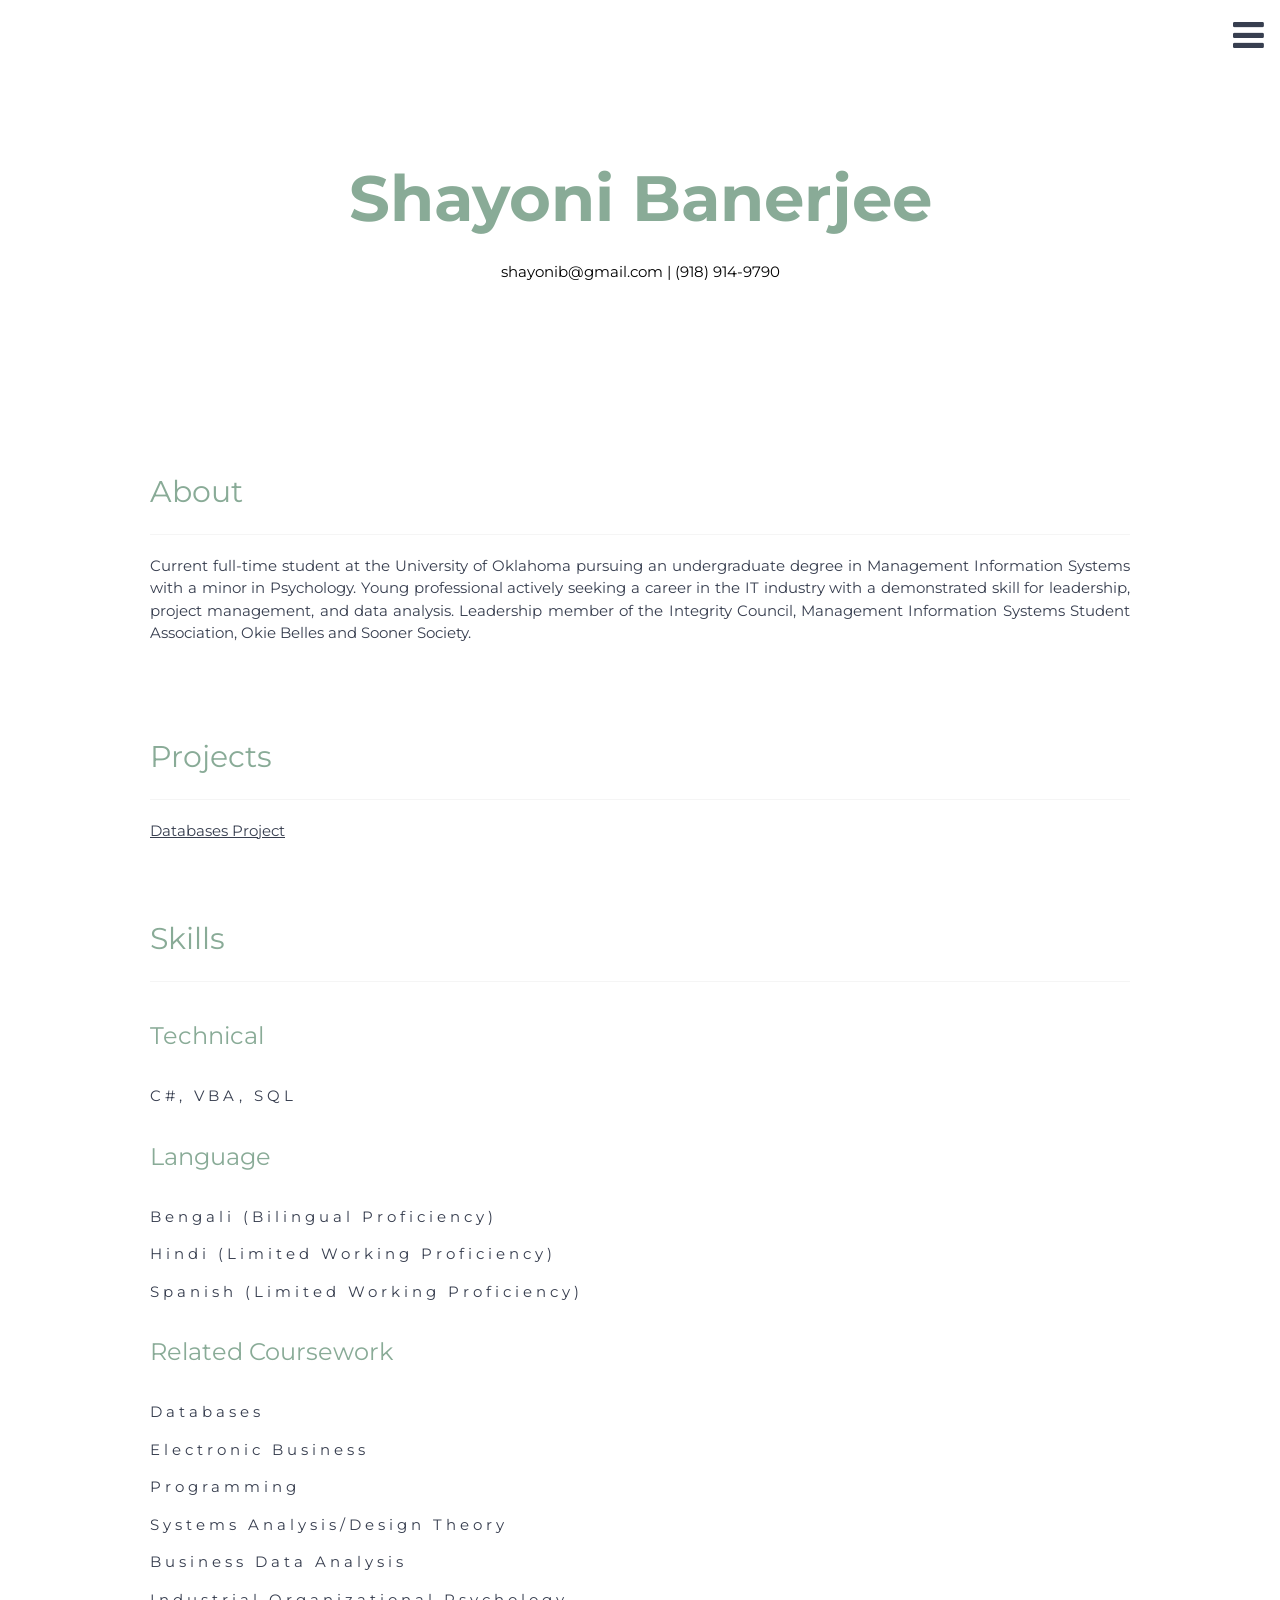
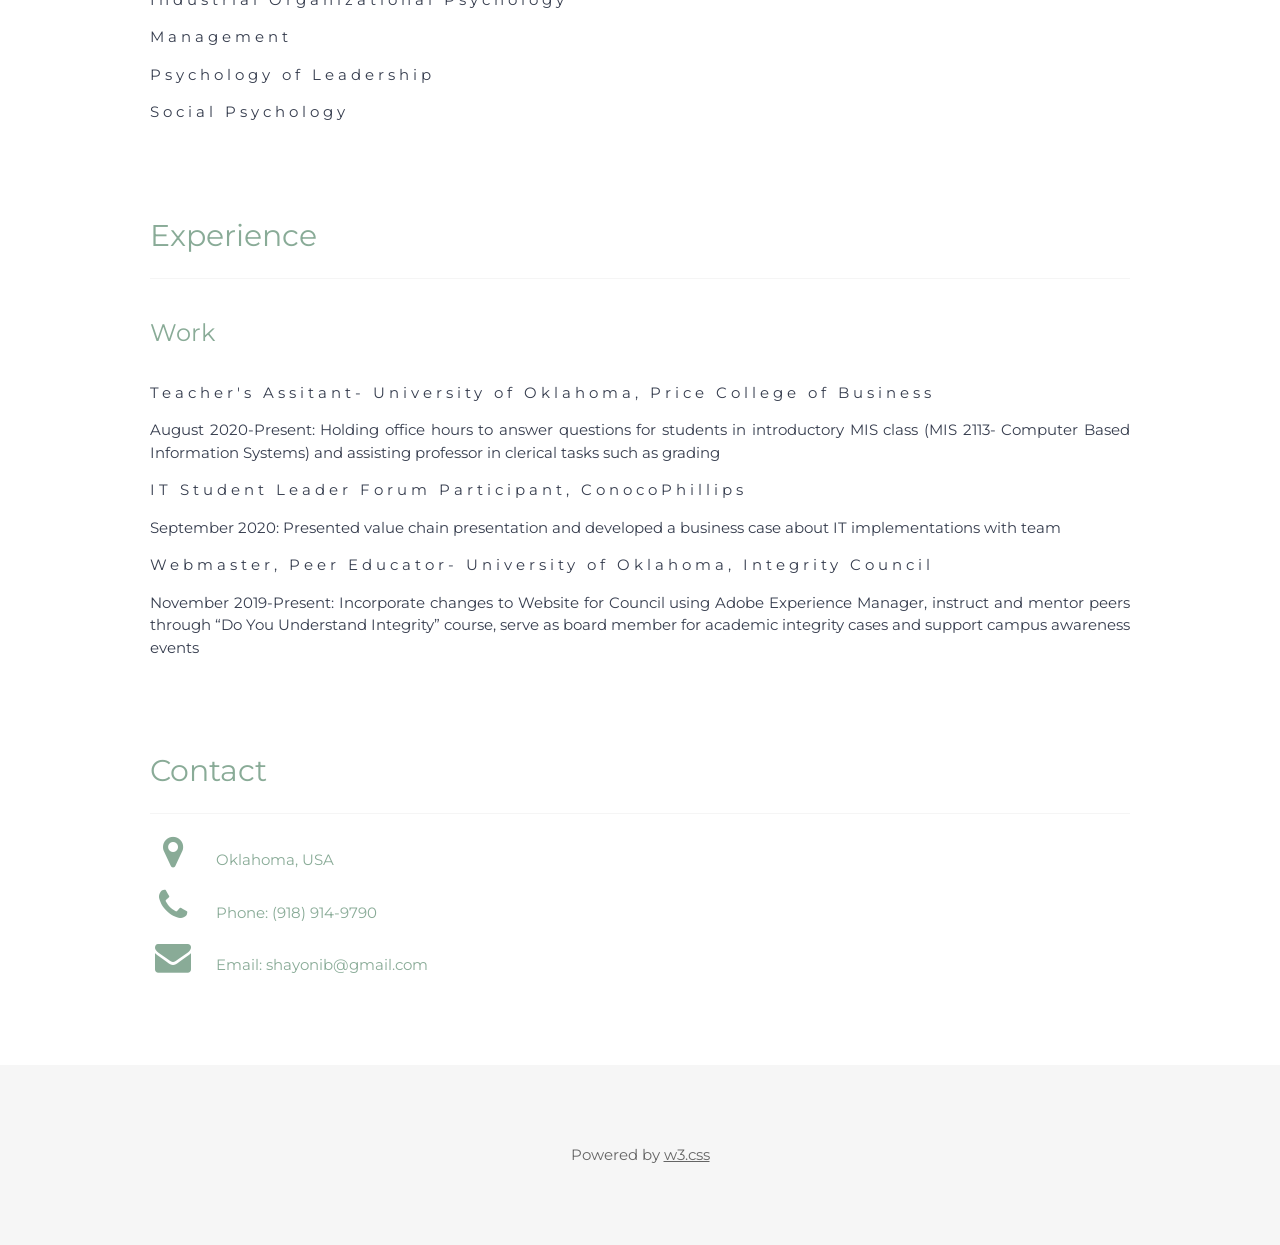
<file: index.html>
﻿<!DOCTYPE html>
<html>
<title>Shayoni Banerjee</title>
<meta charset="UTF-8">
<meta name="viewport" content="width=device-width, initial-scale=1">
<link rel="stylesheet" href="StyleSheetSite.css">
<link rel="stylesheet" href="https://fonts.googleapis.com/css?family=Montserrat">
<link rel="stylesheet" href="https://cdnjs.cloudflare.com/ajax/libs/font-awesome/4.7.0/css/font-awesome.min.css">
<style>
    body, h1, h2, h3, h4, h5, h6 {
        font-family: "Montserrat", sans-serif
    }

    .w3-row-padding img {
        margin-bottom: 12px
    }
</style>
<body>



    <!-- Hidden Sidebar (reveals when clicked on menu icon)-->
    <nav class="w3-sidebar w3-black w3-animate-right w3-xxlarge" style="display:none;padding-top:150px;right:0;z-index:2" id="mySidebar">
        <a href="javascript:void(0)" onclick="closeNav()" class="w3-button w3-black w3-xxxlarge w3-display-topright" style="padding:0 12px;">
            <i class="fa fa-remove"></i>
        </a>
        <div class="w3-bar-block w3-center">
            <a href="#" class="w3-bar-item w3-button w3-text-grey w3-hover-black" onclick="closeNav()">Home</a>
            <a href="#about" class="w3-bar-item w3-button w3-text-grey w3-hover-black" onclick="closeNav()">About</a>
            <a href="#projects" class="w3-bar-item w3-button w3-text-grey w3-hover-black" onclick="closeNav()">Projects</a>
            <a href="#skills" class="w3-bar-item w3-button w3-text-grey w3-hover-black" onclick="closeNav()">Skills</a>
            <a href="#experience" class="w3-bar-item w3-button w3-text-grey w3-hover-black" onclick="closeNav()">Experience</a>
            <a href="#contact" class="w3-bar-item w3-button w3-text-grey w3-hover-black" onclick="closeNav()">Contact</a>
        </div>
    </nav>

    <!-- Page Content -->
    <div class="w3-main w3-padding-large">

        <!-- Menu icon to open sidebar -->
        <span class="w3-button w3-top w3-white w3-xxlarge w3-text-grey w3-hover-text-black" style="width:auto;right:0;" onclick="openNav()"><i class="fa fa-bars"></i></span>

        <!-- Header -->
        <header class="w3-container w3-center" style="padding:128px 16px" id="home">
            <h1 class="w3-jumbo"><b>Shayoni Banerjee</b></h1>
            <p>shayonib@gmail.com | (918) 914-9790</p>
        </header>

        <!-- About Section -->
        <div class="w3-content w3-justify w3-text-grey w3-padding-32" id="about">
            <h2>About</h2>
            <hr class="w3-opacity">
            <p>
                Current full-time student at the University of Oklahoma pursuing an undergraduate degree in Management Information Systems with a minor in Psychology. Young professional actively seeking a career in the IT industry with a demonstrated skill for leadership, project management, and data analysis. Leadership member of the Integrity Council, Management Information Systems Student Association, Okie Belles and Sooner Society.
            </p>
        </div>
        <!-- Projects Section -->
        <div class="w3-content w3-justify w3-text-grey w3-padding-32" id="about">
            <h2>Projects</h2>
            <hr class="w3-opacity">
            <a target="_blank" href="https://drive.google.com/file/d/1AdJnJOWTGe06nBFgbmL8OwHakEVDA59X/view?usp=sharing"> Databases Project </a>
        </div>

        <div class="w3-content w3-justify w3-text-grey w3-padding-32" id="skills">


            <h2>Skills</h2>
            <hr class="w3-opacity">

            <h3 class="w3-padding-16">Technical</h3>
            <p <p class="w3-wide">C#, VBA, SQL</p>
            <div class="w3-light-grey"></div>

            <h3 class="w3-padding-16">Language</h3>
            <p class="w3-wide">Bengali (Bilingual Proficiency)</p>
            <div class="w3-light-grey"> </div>
            <p class="w3-wide">Hindi (Limited Working Proficiency)</p>
            <div class="w3-light-grey"></div>
            <p class="w3-wide">Spanish (Limited Working Proficiency)</p>
            <div class="w3-light-grey"></div>


            <h3 class="w3-padding-16">Related Coursework</h3>
            <p class="w3-wide">Databases</p>
            <div class="w3-light-grey"> </div>
            <p class="w3-wide">Electronic Business</p>
            <div class="w3-light-grey"></div>
            <div class="w3-light-grey"></div>
            <p class="w3-wide">Programming</p>
            <div class="w3-light-grey"></div>
            <p class="w3-wide">Systems Analysis/Design Theory</p>
            <div class="w3-light-grey"></div>
            <p class="w3-wide">Business Data Analysis</p>
            <div class="w3-light-grey"></div>
            <p class="w3-wide">Industrial Organizational Psychology</p>
            <div class="w3-light-grey"></div>
            <p class="w3-wide">Management</p>
            <div class="w3-light-grey"></div>
            <p class="w3-wide">Psychology of Leadership</p>
            <div class="w3-light-grey"></div>
            <p class="w3-wide">Social Psychology</p>
            <div class="w3-light-grey"></div>



            <!-- End About Section -->
        </div>
        <!-- Experience Section -->
        <div class="w3-content w3-justify w3-text-grey w3-padding-32" id="experience">
            <h2>Experience</h2>
            <hr class="w3-opacity">

            <h3 class="w3-padding-16">Work</h3>
            <p class="w3-wide">Teacher's Assitant- University of Oklahoma, Price College of Business</p>
            <div class="w3-light-grey"></div>
            <p>
                August 2020-Present: Holding office hours to answer questions for students in introductory MIS class (MIS 2113- Computer Based Information Systems) and assisting professor in clerical tasks such as grading
            </p>
            <p class="w3-wide">IT Student Leader Forum Participant, ConocoPhillips</p>
            <div class="w3-light-grey"></div>
            <p>
                September 2020: Presented value chain presentation and developed a business case about IT implementations with team
            </p>
            <p class="w3-wide">Webmaster, Peer Educator- University of Oklahoma, Integrity Council</p>
            <div class="w3-light-grey"></div>
            <p>
                November 2019-Present: Incorporate changes to Website for Council using Adobe Experience Manager, instruct and mentor peers through “Do You Understand Integrity” course, serve as board member for academic integrity cases and support campus awareness events
            </p>



        </div>

        <!-- Contact Section -->
        <div class="w3-padding-32 w3-content w3-text-grey" id="contact" style="margin-bottom:64px">
            <h2>Contact</h2>
            <hr class="w3-opacity">

            <div class="w3-section" id="buttons">
                <p><i class="fa fa-map-marker fa-fw w3-xxlarge w3-margin-right"></i> Oklahoma, USA</p>
                <p><i class="fa fa-phone fa-fw w3-xxlarge w3-margin-right"></i> Phone: (918) 914-9790</p>
                <p><i class="fa fa-envelope fa-fw w3-xxlarge w3-margin-right"> </i> Email: shayonib@gmail.com</p>
            </div>


        </div>

        <!-- Footer -->
        <footer class="w3-container w3-padding-64 w3-light-grey w3-center w3-opacity w3-xlarge" style="margin:-24px">
            <p class="w3-medium">Powered by <a href="https://www.w3schools.com/w3css/default.asp" target="_blank" class="w3-hover-text-green">w3.css</a></p>
            <!-- End footer -->
        </footer>

        <!-- END PAGE CONTENT -->
    </div>

    <script>
        // Open and close sidebar
        function openNav() {
            document.getElementById("mySidebar").style.width = "60%";
            document.getElementById("mySidebar").style.display = "block";
        }

        function closeNav() {
            document.getElementById("mySidebar").style.display = "none";
        }
    </script>
</body>

</html>
</file>
<file: StyleSheetSite.css>
﻿/* W3.CSS 4.14 November 2020 by Jan Egil and Borge Refsnes */
html {
    box-sizing: border-box
}
#buttons {
    color: #89ab97;
}
*, *:before, *:after {
    box-sizing: inherit
}
/* Extract from normalize.css by Nicolas Gallagher and Jonathan Neal git.io/normalize */
html {
    -ms-text-size-adjust: 100%;
    -webkit-text-size-adjust: 100%
}

body {
    margin: 0
}

article, aside, details, figcaption, figure, footer, header, main, menu, nav, section {
    display: block
}

summary {
    display: list-item
}

audio, canvas, progress, video {
    display: inline-block
}

progress {
    vertical-align: baseline
}

audio:not([controls]) {
    display: none;
    height: 0
}

[hidden], template {
    display: none
}

a {
    background-color: transparent
}

    a:active, a:hover {
        outline-width: 0
    }

abbr[title] {
    border-bottom: none;
    text-decoration: underline;
    text-decoration: underline dotted
}

b, strong {
    font-weight: bolder
}

dfn {
    font-style: italic
}

mark {
    background: #ff0;
    color: #000
}

small {
    font-size: 80%
}

sub, sup {
    font-size: 75%;
    line-height: 0;
    position: relative;
    vertical-align: baseline
}

sub {
    bottom: -0.25em
}

sup {
    top: -0.5em
}

figure {
    margin: 1em 40px
}

img {
    border-style: none
}

code, kbd, pre, samp {
    font-family: monospace,monospace;
    font-size: 1em
}

hr {
    box-sizing: content-box;
    height: 0;
    overflow: visible
}

button, input, select, textarea, optgroup {
    font: inherit;
    margin: 0
}

optgroup {
    font-weight: bold
}

button, input {
    overflow: visible
}

button, select {
    text-transform: none
}

button, [type=button], [type=reset], [type=submit] {
    -webkit-appearance: button
}

    button::-moz-focus-inner, [type=button]::-moz-focus-inner, [type=reset]::-moz-focus-inner, [type=submit]::-moz-focus-inner {
        border-style: none;
        padding: 0
    }

    button:-moz-focusring, [type=button]:-moz-focusring, [type=reset]:-moz-focusring, [type=submit]:-moz-focusring {
        outline: 1px dotted ButtonText
    }

fieldset {
    border: 1px solid #c0c0c0;
    margin: 0 2px;
    padding: .35em .625em .75em
}

legend {
    color: inherit;
    display: table;
    max-width: 100%;
    padding: 0;
    white-space: normal
}

textarea {
    overflow: auto
}

[type=checkbox], [type=radio] {
    padding: 0
}

[type=number]::-webkit-inner-spin-button, [type=number]::-webkit-outer-spin-button {
    height: auto
}

[type=search] {
    -webkit-appearance: textfield;
    outline-offset: -2px
}

    [type=search]::-webkit-search-decoration {
        -webkit-appearance: none
    }

::-webkit-file-upload-button {
    -webkit-appearance: button;
    font: inherit
}
/* End extract */
html, body {
    font-family: Verdana,sans-serif;
    font-size: 15px;
    line-height: 1.5
}

html {
    overflow-x: hidden
}

h1 {
    font-size: 36px
}

h2 {
    font-size: 30px
}

h3 {
    font-size: 24px
}

h4 {
    font-size: 20px
}

h5 {
    font-size: 18px
}

h6 {
    font-size: 16px
}

.w3-serif {
    font-family: serif
}

h1, h2, h3, h4, h5, h6 {
    color: #89ab97;
    font-family: "Segoe UI",Arial,sans-serif;
    font-weight: 400;
    margin: 10px 0;
}

.w3-wide {
    letter-spacing: 4px
}

hr {
    border: 0;
    border-top: 1px solid #eee;
    margin: 20px 0
}

.w3-image {
    max-width: 100%;
    height: auto
}

img {
    vertical-align: middle
}

a {
    color: inherit
}

.w3-table, .w3-table-all {
    border-collapse: collapse;
    border-spacing: 0;
    width: 100%;
    display: table
}

.w3-table-all {
    border: 1px solid #ccc
}

    .w3-bordered tr, .w3-table-all tr {
        border-bottom: 1px solid #ddd
    }

.w3-striped tbody tr:nth-child(even) {
    background-color: #f1f1f1
}

.w3-table-all tr:nth-child(odd) {
    background-color: #fff
}

.w3-table-all tr:nth-child(even) {
    background-color: #f1f1f1
}

.w3-hoverable tbody tr:hover, .w3-ul.w3-hoverable li:hover {
    background-color: #ccc
}

.w3-centered tr th, .w3-centered tr td {
    text-align: center
}

.w3-table td, .w3-table th, .w3-table-all td, .w3-table-all th {
    padding: 8px 8px;
    display: table-cell;
    text-align: left;
    vertical-align: top
}

    .w3-table th:first-child, .w3-table td:first-child, .w3-table-all th:first-child, .w3-table-all td:first-child {
        padding-left: 16px
    }

.w3-btn, .w3-button {
    border: none;
    display: inline-block;
    padding: 8px 16px;
    vertical-align: middle;
    overflow: hidden;
    text-decoration: none;
    color: inherit;
    background-color: inherit;
    text-align: center;
    cursor: pointer;
    white-space: nowrap
}

    .w3-btn:hover {
        box-shadow: 0 8px 16px 0 rgba(0,0,0,0.2),0 6px 20px 0 rgba(0,0,0,0.19)
    }

.w3-btn, .w3-button {
    -webkit-touch-callout: none;
    -webkit-user-select: none;
    -khtml-user-select: none;
    -moz-user-select: none;
    -ms-user-select: none;
    user-select: none
}

    .w3-disabled, .w3-btn:disabled, .w3-button:disabled {
        cursor: not-allowed;
        opacity: 0.3
    }

        .w3-disabled *, :disabled * {
            pointer-events: none
        }

        .w3-btn.w3-disabled:hover, .w3-btn:disabled:hover {
            box-shadow: none
        }

.w3-badge, .w3-tag {
    background-color: #000;
    color: #fff;
    display: inline-block;
    padding-left: 8px;
    padding-right: 8px;
    text-align: center
}

.w3-badge {
    border-radius: 50%
}

.w3-ul {
    list-style-type: none;
    padding: 0;
    margin: 0
}

    .w3-ul li {
        padding: 8px 16px;
        border-bottom: 1px solid #ddd
    }

        .w3-ul li:last-child {
            border-bottom: none
        }

.w3-tooltip, .w3-display-container {
    position: relative
}

    .w3-tooltip .w3-text {
        display: none
    }

    .w3-tooltip:hover .w3-text {
        display: inline-block
    }

.w3-ripple:active {
    opacity: 0.5
}

.w3-ripple {
    transition: opacity 0s
}

.w3-input {
    padding: 8px;
    display: block;
    border: none;
    border-bottom: 1px solid #ccc;
    width: 100%
}

.w3-select {
    padding: 9px 0;
    width: 100%;
    border: none;
    border-bottom: 1px solid #ccc
}

.w3-dropdown-click, .w3-dropdown-hover {
    position: relative;
    display: inline-block;
    cursor: pointer
}

    .w3-dropdown-hover:hover .w3-dropdown-content {
        display: block
    }

    .w3-dropdown-hover:first-child, .w3-dropdown-click:hover {
        background-color: #ccc;
        color: #000
    }

        .w3-dropdown-hover:hover > .w3-button:first-child, .w3-dropdown-click:hover > .w3-button:first-child {
            background-color: #ccc;
            color: #000
        }

.w3-dropdown-content {
    cursor: auto;
    color: #000;
    background-color: #fff;
    display: none;
    position: absolute;
    min-width: 160px;
    margin: 0;
    padding: 0;
    z-index: 1
}

.w3-check, .w3-radio {
    width: 24px;
    height: 24px;
    position: relative;
    top: 6px
}

.w3-sidebar {
    height: 100%;
    width: 200px;
    background-color: #fff;
    position: fixed !important;
    z-index: 1;
    overflow: auto
}

.w3-bar-block .w3-dropdown-hover, .w3-bar-block .w3-dropdown-click {
    width: 100%
}

    .w3-bar-block .w3-dropdown-hover .w3-dropdown-content, .w3-bar-block .w3-dropdown-click .w3-dropdown-content {
        min-width: 100%
    }

    .w3-bar-block .w3-dropdown-hover .w3-button, .w3-bar-block .w3-dropdown-click .w3-button {
        width: 100%;
        text-align: left;
        padding: 8px 16px
    }

.w3-main, #main {
    transition: margin-left .4s
}

.w3-modal {
    z-index: 3;
    display: none;
    padding-top: 100px;
    position: fixed;
    left: 0;
    top: 0;
    width: 100%;
    height: 100%;
    overflow: auto;
    background-color: rgb(0,0,0);
    background-color: rgba(0,0,0,0.4)
}

.w3-modal-content {
    margin: auto;
    background-color: #fff;
    position: relative;
    padding: 0;
    outline: 0;
    width: 600px
}

.w3-bar {
    width: 100%;
    overflow: hidden
}

.w3-center .w3-bar {
    display: inline-block;
    width: auto
}

.w3-bar .w3-bar-item {
    padding: 8px 16px;
    float: left;
    width: auto;
    border: none;
    display: block;
    outline: 0
}

.w3-bar .w3-dropdown-hover, .w3-bar .w3-dropdown-click {
    position: static;
    float: left
}

.w3-bar .w3-button {
    white-space: normal
}

.w3-bar-block .w3-bar-item {
    width: 100%;
    display: block;
    padding: 8px 16px;
    text-align: left;
    border: none;
    white-space: normal;
    float: none;
    outline: 0
}

.w3-bar-block.w3-center .w3-bar-item {
    text-align: center
}

.w3-block {
    display: block;
    width: 100%
}

.w3-responsive {
    display: block;
    overflow-x: auto
}

.w3-container:after, .w3-container:before, .w3-panel:after, .w3-panel:before, .w3-row:after, .w3-row:before, .w3-row-padding:after, .w3-row-padding:before,
.w3-cell-row:before, .w3-cell-row:after, .w3-clear:after, .w3-clear:before, .w3-bar:before, .w3-bar:after {
    content: "";
    display: table;
    clear: both
}

.w3-col, .w3-half, .w3-third, .w3-twothird, .w3-threequarter, .w3-quarter {
    float: left;
    width: 100%
}

    .w3-col.s1 {
        width: 8.33333%
    }

    .w3-col.s2 {
        width: 16.66666%
    }

    .w3-col.s3 {
        width: 24.99999%
    }

    .w3-col.s4 {
        width: 33.33333%
    }

    .w3-col.s5 {
        width: 41.66666%
    }

    .w3-col.s6 {
        width: 49.99999%
    }

    .w3-col.s7 {
        width: 58.33333%
    }

    .w3-col.s8 {
        width: 66.66666%
    }

    .w3-col.s9 {
        width: 74.99999%
    }

    .w3-col.s10 {
        width: 83.33333%
    }

    .w3-col.s11 {
        width: 91.66666%
    }

    .w3-col.s12 {
        width: 99.99999%
    }

@media (min-width:601px) {
    .w3-col.m1 {
        width: 8.33333%
    }

    .w3-col.m2 {
        width: 16.66666%
    }

    .w3-col.m3, .w3-quarter {
        width: 24.99999%
    }

    .w3-col.m4, .w3-third {
        width: 33.33333%
    }

    .w3-col.m5 {
        width: 41.66666%
    }

    .w3-col.m6, .w3-half {
        width: 49.99999%
    }

    .w3-col.m7 {
        width: 58.33333%
    }

    .w3-col.m8, .w3-twothird {
        width: 66.66666%
    }

    .w3-col.m9, .w3-threequarter {
        width: 74.99999%
    }

    .w3-col.m10 {
        width: 83.33333%
    }

    .w3-col.m11 {
        width: 91.66666%
    }

    .w3-col.m12 {
        width: 99.99999%
    }
}

@media (min-width:993px) {
    .w3-col.l1 {
        width: 8.33333%
    }

    .w3-col.l2 {
        width: 16.66666%
    }

    .w3-col.l3 {
        width: 24.99999%
    }

    .w3-col.l4 {
        width: 33.33333%
    }

    .w3-col.l5 {
        width: 41.66666%
    }

    .w3-col.l6 {
        width: 49.99999%
    }

    .w3-col.l7 {
        width: 58.33333%
    }

    .w3-col.l8 {
        width: 66.66666%
    }

    .w3-col.l9 {
        width: 74.99999%
    }

    .w3-col.l10 {
        width: 83.33333%
    }

    .w3-col.l11 {
        width: 91.66666%
    }

    .w3-col.l12 {
        width: 99.99999%
    }
}

.w3-rest {
    overflow: hidden
}

.w3-stretch {
    margin-left: -16px;
    margin-right: -16px
}

.w3-content, .w3-auto {
    margin-left: auto;
    margin-right: auto
}

.w3-content {
    max-width: 980px
}

.w3-auto {
    max-width: 1140px
}

.w3-cell-row {
    display: table;
    width: 100%
}

.w3-cell {
    display: table-cell
}

.w3-cell-top {
    vertical-align: top
}

.w3-cell-middle {
    vertical-align: middle
}

.w3-cell-bottom {
    vertical-align: bottom
}

.w3-hide {
    display: none !important
}

.w3-show-block, .w3-show {
    display: block !important
}

.w3-show-inline-block {
    display: inline-block !important
}

@media (max-width:1205px) {
    .w3-auto {
        max-width: 95%
    }
}

@media (max-width:600px) {
    .w3-modal-content {
        margin: 0 10px;
        width: auto !important
    }

    .w3-modal {
        padding-top: 30px
    }

    .w3-dropdown-hover.w3-mobile .w3-dropdown-content, .w3-dropdown-click.w3-mobile .w3-dropdown-content {
        position: relative
    }

    .w3-hide-small {
        display: none !important
    }

    .w3-mobile {
        display: block;
        width: 100% !important
    }

    .w3-bar-item.w3-mobile, .w3-dropdown-hover.w3-mobile, .w3-dropdown-click.w3-mobile {
        text-align: center
    }

        .w3-dropdown-hover.w3-mobile, .w3-dropdown-hover.w3-mobile .w3-btn, .w3-dropdown-hover.w3-mobile .w3-button, .w3-dropdown-click.w3-mobile, .w3-dropdown-click.w3-mobile .w3-btn, .w3-dropdown-click.w3-mobile .w3-button {
            width: 100%
        }
}

@media (max-width:768px) {
    .w3-modal-content {
        width: 500px
    }

    .w3-modal {
        padding-top: 50px
    }
}

@media (min-width:993px) {
    .w3-modal-content {
        width: 900px
    }

    .w3-hide-large {
        display: none !important
    }

    .w3-sidebar.w3-collapse {
        display: block !important
    }
}

@media (max-width:992px) and (min-width:601px) {
    .w3-hide-medium {
        display: none !important
    }
}

@media (max-width:992px) {
    .w3-sidebar.w3-collapse {
        display: none
    }

    .w3-main {
        margin-left: 0 !important;
        margin-right: 0 !important
    }

    .w3-auto {
        max-width: 100%
    }
}

.w3-top, .w3-bottom {
    position: fixed;
    width: 100%;
    z-index: 1
}

.w3-top {
    top: 0
}

.w3-bottom {
    bottom: 0
}

.w3-overlay {
    position: fixed;
    display: none;
    width: 100%;
    height: 100%;
    top: 0;
    left: 0;
    right: 0;
    bottom: 0;
    background-color: rgba(0,0,0,0.5);
    z-index: 2
}

.w3-display-topleft {
    position: absolute;
    left: 0;
    top: 0
}

.w3-display-topright {
    position: absolute;
    right: 0;
    top: 0
}

.w3-display-bottomleft {
    position: absolute;
    left: 0;
    bottom: 0
}

.w3-display-bottomright {
    position: absolute;
    right: 0;
    bottom: 0
}

.w3-display-middle {
    position: absolute;
    top: 50%;
    left: 50%;
    transform: translate(-50%,-50%);
    -ms-transform: translate(-50%,-50%)
}

.w3-display-left {
    position: absolute;
    top: 50%;
    left: 0%;
    transform: translate(0%,-50%);
    -ms-transform: translate(-0%,-50%)
}

.w3-display-right {
    position: absolute;
    top: 50%;
    right: 0%;
    transform: translate(0%,-50%);
    -ms-transform: translate(0%,-50%)
}

.w3-display-topmiddle {
    position: absolute;
    left: 50%;
    top: 0;
    transform: translate(-50%,0%);
    -ms-transform: translate(-50%,0%)
}

.w3-display-bottommiddle {
    position: absolute;
    left: 50%;
    bottom: 0;
    transform: translate(-50%,0%);
    -ms-transform: translate(-50%,0%)
}

.w3-display-container:hover .w3-display-hover {
    display: block
}

.w3-display-container:hover span.w3-display-hover {
    display: inline-block
}

.w3-display-hover {
    display: none
}

.w3-display-position {
    position: absolute
}

.w3-circle {
    border-radius: 50%
}

.w3-round-small {
    border-radius: 2px
}

.w3-round, .w3-round-medium {
    border-radius: 4px
}

.w3-round-large {
    border-radius: 8px
}

.w3-round-xlarge {
    border-radius: 16px
}

.w3-round-xxlarge {
    border-radius: 32px
}

.w3-row-padding, .w3-row-padding > .w3-half, .w3-row-padding > .w3-third, .w3-row-padding > .w3-twothird, .w3-row-padding > .w3-threequarter, .w3-row-padding > .w3-quarter, .w3-row-padding > .w3-col {
    padding: 0 8px
}

.w3-container, .w3-panel {
    padding: 0.01em 16px
}

.w3-panel {
    margin-top: 16px;
    margin-bottom: 16px
}

.w3-code, .w3-codespan {
    font-family: Consolas,"courier new";
    font-size: 16px
}

.w3-code {
    width: auto;
    background-color: #fff;
    padding: 8px 12px;
    border-left: 4px solid #4CAF50;
    word-wrap: break-word
}

.w3-codespan {
    color: crimson;
    background-color: #f1f1f1;
    padding-left: 4px;
    padding-right: 4px;
    font-size: 110%
}

.w3-card, .w3-card-2 {
    box-shadow: 0 2px 5px 0 rgba(0,0,0,0.16),0 2px 10px 0 rgba(0,0,0,0.12)
}

.w3-card-4, .w3-hover-shadow:hover {
    box-shadow: 0 4px 10px 0 rgba(0,0,0,0.2),0 4px 20px 0 rgba(0,0,0,0.19)
}

.w3-spin {
    animation: w3-spin 2s infinite linear
}

@keyframes w3-spin {
    0% {
        transform: rotate(0deg)
    }

    100% {
        transform: rotate(359deg)
    }
}

.w3-animate-fading {
    animation: fading 10s infinite
}

@keyframes fading {
    0% {
        opacity: 0
    }

    50% {
        opacity: 1
    }

    100% {
        opacity: 0
    }
}

.w3-animate-opacity {
    animation: opac 0.8s
}

@keyframes opac {
    from {
        opacity: 0
    }

    to {
        opacity: 1
    }
}

.w3-animate-top {
    position: relative;
    animation: animatetop 0.4s
}

@keyframes animatetop {
    from {
        top: -300px;
        opacity: 0
    }

    to {
        top: 0;
        opacity: 1
    }
}

.w3-animate-left {
    position: relative;
    animation: animateleft 0.4s
}

@keyframes animateleft {
    from {
        left: -300px;
        opacity: 0
    }

    to {
        left: 0;
        opacity: 1
    }
}

.w3-animate-right {
    position: relative;
    animation: animateright 0.4s
}

@keyframes animateright {
    from {
        right: -300px;
        opacity: 0
    }

    to {
        right: 0;
        opacity: 1
    }
}

.w3-animate-bottom {
    position: relative;
    animation: animatebottom 0.4s
}

@keyframes animatebottom {
    from {
        bottom: -300px;
        opacity: 0
    }

    to {
        bottom: 0;
        opacity: 1
    }
}

.w3-animate-zoom {
    animation: animatezoom 0.6s
}

@keyframes animatezoom {
    from {
        transform: scale(0)
    }

    to {
        transform: scale(1)
    }
}

.w3-animate-input {
    transition: width 0.4s ease-in-out
}

    .w3-animate-input:focus {
        width: 100% !important
    }

.w3-opacity, .w3-hover-opacity:hover {
    opacity: 0.60
}

.w3-opacity-off, .w3-hover-opacity-off:hover {
    opacity: 1
}

.w3-opacity-max {
    opacity: 0.25
}

.w3-opacity-min {
    opacity: 0.75
}

.w3-greyscale-max, .w3-grayscale-max, .w3-hover-greyscale:hover, .w3-hover-grayscale:hover {
    filter: grayscale(100%)
}

.w3-greyscale, .w3-grayscale {
    filter: grayscale(75%)
}

.w3-greyscale-min, .w3-grayscale-min {
    filter: grayscale(50%)
}

.w3-sepia {
    filter: sepia(75%)
}

.w3-sepia-max, .w3-hover-sepia:hover {
    filter: sepia(100%)
}

.w3-sepia-min {
    filter: sepia(50%)
}

.w3-tiny {
    font-size: 10px !important
}

.w3-small {
    font-size: 12px !important
}

.w3-medium {
    font-size: 15px !important
}

.w3-large {
    font-size: 18px !important
}

.w3-xlarge {
    font-size: 24px !important
}

.w3-xxlarge {
    font-size: 36px !important
}

.w3-xxxlarge {
    font-size: 48px !important
}

.w3-jumbo {
    font-size: 64px !important
}

.w3-left-align {
    text-align: left !important
}

.w3-right-align {
    text-align: right !important
}

.w3-justify {
    text-align: justify !important
}

.w3-center {
    text-align: center !important
}

.w3-border-0 {
    border: 0 !important
}

.w3-border {
    border: 1px solid #ccc !important
}

.w3-border-top {
    border-top: 1px solid #ccc !important
}

.w3-border-bottom {
    border-bottom: 1px solid #ccc !important
}

.w3-border-left {
    border-left: 1px solid #ccc !important
}

.w3-border-right {
    border-right: 1px solid #ccc !important
}

.w3-topbar {
    border-top: 6px solid #ccc !important
}

.w3-bottombar {
    border-bottom: 6px solid #ccc !important
}

.w3-leftbar {
    border-left: 6px solid #ccc !important
}

.w3-rightbar {
    border-right: 6px solid #ccc !important
}

.w3-section, .w3-code {
    margin-top: 16px !important;
    margin-bottom: 16px !important
}

.w3-margin {
    margin: 16px !important
}

.w3-margin-top {
    margin-top: 16px !important
}

.w3-margin-bottom {
    margin-bottom: 16px !important
}

.w3-margin-left {
    margin-left: 16px !important
}

.w3-margin-right {
    margin-right: 16px !important
}

.w3-padding-small {
    padding: 4px 8px !important
}

.w3-padding {
    padding: 8px 16px !important
}

.w3-padding-large {
    padding: 12px 24px !important
}

.w3-padding-16 {
    padding-top: 16px !important;
    padding-bottom: 16px !important
}

.w3-padding-24 {
    padding-top: 24px !important;
    padding-bottom: 24px !important
}

.w3-padding-32 {
    padding-top: 32px !important;
    padding-bottom: 32px !important
}

.w3-padding-48 {
    padding-top: 48px !important;
    padding-bottom: 48px !important
}

.w3-padding-64 {
    padding-top: 64px !important;
    padding-bottom: 64px !important
}

.w3-padding-top-64 {
    padding-top: 64px !important
}

.w3-padding-top-48 {
    padding-top: 48px !important
}

.w3-padding-top-32 {
    padding-top: 32px !important
}

.w3-padding-top-24 {
    padding-top: 24px !important
}

.w3-left {
    float: left !important
}

.w3-right {
    float: right !important
}

.w3-button:hover {
    color: #000 !important;
    background-color: #ccc !important
}

.w3-transparent, .w3-hover-none:hover {
    background-color: transparent !important
}

.w3-hover-none:hover {
    box-shadow: none !important
}
/* Colors */
.w3-amber, .w3-hover-amber:hover {
    color: #000 !important;
    background-color: #ffc107 !important
}

.w3-aqua, .w3-hover-aqua:hover {
    color: #000 !important;
    background-color: #00ffff !important
}

.w3-blue, .w3-hover-blue:hover {
    color: #fff !important;
    background-color: #2196F3 !important
}

.w3-light-blue, .w3-hover-light-blue:hover {
    color: #000 !important;
    background-color: #87CEEB !important
}

.w3-brown, .w3-hover-brown:hover {
    color: #fff !important;
    background-color: #795548 !important
}

.w3-cyan, .w3-hover-cyan:hover {
    color: #000 !important;
    background-color: #00bcd4 !important
}

.w3-blue-grey, .w3-hover-blue-grey:hover, .w3-blue-gray, .w3-hover-blue-gray:hover {
    color: #fff !important;
    background-color: #607d8b !important
}

.w3-green, .w3-hover-green:hover {
    color: #fff !important;
    background-color: #4CAF50 !important
}

.w3-light-green, .w3-hover-light-green:hover {
    color: #000 !important;
    background-color: #8bc34a !important
}

.w3-indigo, .w3-hover-indigo:hover {
    color: #fff !important;
    background-color: #3f51b5 !important
}

.w3-khaki, .w3-hover-khaki:hover {
    color: #000 !important;
    background-color: #f0e68c !important
}

.w3-lime, .w3-hover-lime:hover {
    color: #000 !important;
    background-color: #cddc39 !important
}

.w3-orange, .w3-hover-orange:hover {
    color: #000 !important;
    background-color: #ff9800 !important
}

.w3-deep-orange, .w3-hover-deep-orange:hover {
    color: #fff !important;
    background-color: #ff5722 !important
}

.w3-pink, .w3-hover-pink:hover {
    color: #fff !important;
    background-color: #e91e63 !important
}

.w3-purple, .w3-hover-purple:hover {
    color: #fff !important;
    background-color: #9c27b0 !important
}

.w3-deep-purple, .w3-hover-deep-purple:hover {
    color: #fff !important;
    background-color: #673ab7 !important
}

.w3-red, .w3-hover-red:hover {
    color: #fff !important;
    background-color: #f44336 !important
}

.w3-sand, .w3-hover-sand:hover {
    color: #000 !important;
    background-color: #fdf5e6 !important
}

.w3-teal, .w3-hover-teal:hover {
    color: #fff !important;
    background-color: #009688 !important
}

.w3-yellow, .w3-hover-yellow:hover {
    color: #000 !important;
    background-color: #ffeb3b !important
}

.w3-white, .w3-hover-white:hover {
    color: #000 !important;
    background-color: #fff !important
}

.w3-black, .w3-hover-black:hover {
    color: #fff !important;
    background-color: #89ab97 !important
}

.w3-grey, .w3-hover-grey:hover, .w3-gray, .w3-hover-gray:hover {
    color: #000 !important;
    background-color: #9e9e9e !important
}

.w3-light-grey, .w3-hover-light-grey:hover, .w3-light-gray, .w3-hover-light-gray:hover {
    color: #000 !important;
    background-color: #f1f1f1 !important
}

.w3-dark-grey, .w3-hover-dark-grey:hover, .w3-dark-gray, .w3-hover-dark-gray:hover {
    color: #fff !important;
    background-color: #616161 !important
}

.w3-pale-red, .w3-hover-pale-red:hover {
    color: #000 !important;
    background-color: #ffdddd !important
}

.w3-pale-green, .w3-hover-pale-green:hover {
    color: #000 !important;
    background-color: #ddffdd !important
}

.w3-pale-yellow, .w3-hover-pale-yellow:hover {
    color: #000 !important;
    background-color: #ffffcc !important
}

.w3-pale-blue, .w3-hover-pale-blue:hover {
    color: #000 !important;
    background-color: #ddffff !important
}

.w3-text-amber, .w3-hover-text-amber:hover {
    color: #ffc107 !important
}

.w3-text-aqua, .w3-hover-text-aqua:hover {
    color: #00ffff !important
}

.w3-text-blue, .w3-hover-text-blue:hover {
    color: #2196F3 !important
}

.w3-text-light-blue, .w3-hover-text-light-blue:hover {
    color: #87CEEB !important
}

.w3-text-brown, .w3-hover-text-brown:hover {
    color: #795548 !important
}

.w3-text-cyan, .w3-hover-text-cyan:hover {
    color: #00bcd4 !important
}

.w3-text-blue-grey, .w3-hover-text-blue-grey:hover, .w3-text-blue-gray, .w3-hover-text-blue-gray:hover {
    color: #607d8b !important
}

.w3-text-green, .w3-hover-text-green:hover {
    color: #4CAF50 !important
}

.w3-text-light-green, .w3-hover-text-light-green:hover {
    color: #8bc34a !important
}

.w3-text-indigo, .w3-hover-text-indigo:hover {
    color: #3f51b5 !important
}

.w3-text-khaki, .w3-hover-text-khaki:hover {
    color: #b4aa50 !important
}

.w3-text-lime, .w3-hover-text-lime:hover {
    color: #cddc39 !important
}

.w3-text-orange, .w3-hover-text-orange:hover {
    color: #ff9800 !important
}

.w3-text-deep-orange, .w3-hover-text-deep-orange:hover {
    color: #ff5722 !important
}

.w3-text-pink, .w3-hover-text-pink:hover {
    color: #e91e63 !important
}

.w3-text-purple, .w3-hover-text-purple:hover {
    color: #9c27b0 !important
}

.w3-text-deep-purple, .w3-hover-text-deep-purple:hover {
    color: #673ab7 !important
}

.w3-text-red, .w3-hover-text-red:hover {
    color: #f44336 !important
}

.w3-text-sand, .w3-hover-text-sand:hover {
    color: #fdf5e6 !important
}

.w3-text-teal, .w3-hover-text-teal:hover {
    color: #009688 !important
}

.w3-text-yellow, .w3-hover-text-yellow:hover {
    color: #d2be0e !important
}

.w3-text-white, .w3-hover-text-white:hover {
    color: #fff !important
}

.w3-text-black, .w3-hover-text-black:hover {
    color: #000 !important
}

.w3-text-grey, .w3-hover-text-grey:hover, .w3-text-gray, .w3-hover-text-gray:hover {
    color: #373e4f !important
}


.w3-text-light-grey, .w3-hover-text-light-grey:hover, .w3-text-light-gray, .w3-hover-text-light-gray:hover {
    color: #f1f1f1 !important
}

.w3-text-dark-grey, .w3-hover-text-dark-grey:hover, .w3-text-dark-gray, .w3-hover-text-dark-gray:hover {
    color: #3a3a3a !important
}

.w3-border-amber, .w3-hover-border-amber:hover {
    border-color: #ffc107 !important
}

.w3-border-aqua, .w3-hover-border-aqua:hover {
    border-color: #00ffff !important
}

.w3-border-blue, .w3-hover-border-blue:hover {
    border-color: #2196F3 !important
}

.w3-border-light-blue, .w3-hover-border-light-blue:hover {
    border-color: #87CEEB !important
}

.w3-border-brown, .w3-hover-border-brown:hover {
    border-color: #795548 !important
}

.w3-border-cyan, .w3-hover-border-cyan:hover {
    border-color: #00bcd4 !important
}

.w3-border-blue-grey, .w3-hover-border-blue-grey:hover, .w3-border-blue-gray, .w3-hover-border-blue-gray:hover {
    border-color: #607d8b !important
}

.w3-border-green, .w3-hover-border-green:hover {
    border-color: #4CAF50 !important
}

.w3-border-light-green, .w3-hover-border-light-green:hover {
    border-color: #8bc34a !important
}

.w3-border-indigo, .w3-hover-border-indigo:hover {
    border-color: #3f51b5 !important
}

.w3-border-khaki, .w3-hover-border-khaki:hover {
    border-color: #f0e68c !important
}

.w3-border-lime, .w3-hover-border-lime:hover {
    border-color: #cddc39 !important
}

.w3-border-orange, .w3-hover-border-orange:hover {
    border-color: #ff9800 !important
}

.w3-border-deep-orange, .w3-hover-border-deep-orange:hover {
    border-color: #ff5722 !important
}

.w3-border-pink, .w3-hover-border-pink:hover {
    border-color: #e91e63 !important
}

.w3-border-purple, .w3-hover-border-purple:hover {
    border-color: #9c27b0 !important
}

.w3-border-deep-purple, .w3-hover-border-deep-purple:hover {
    border-color: #673ab7 !important
}

.w3-border-red, .w3-hover-border-red:hover {
    border-color: #f44336 !important
}

.w3-border-sand, .w3-hover-border-sand:hover {
    border-color: #fdf5e6 !important
}

.w3-border-teal, .w3-hover-border-teal:hover {
    border-color: #009688 !important
}

.w3-border-yellow, .w3-hover-border-yellow:hover {
    border-color: #ffeb3b !important
}

.w3-border-white, .w3-hover-border-white:hover {
    border-color: #fff !important
}

.w3-border-black, .w3-hover-border-black:hover {
    border-color: #000 !important
}

.w3-border-grey, .w3-hover-border-grey:hover, .w3-border-gray, .w3-hover-border-gray:hover {
    border-color: #9e9e9e !important
}

.w3-border-light-grey, .w3-hover-border-light-grey:hover, .w3-border-light-gray, .w3-hover-border-light-gray:hover {
    border-color: #f1f1f1 !important
}

.w3-border-dark-grey, .w3-hover-border-dark-grey:hover, .w3-border-dark-gray, .w3-hover-border-dark-gray:hover {
    border-color: #616161 !important
}

.w3-border-pale-red, .w3-hover-border-pale-red:hover {
    border-color: #ffe7e7 !important
}

.w3-border-pale-green, .w3-hover-border-pale-green:hover {
    border-color: #e7ffe7 !important
}

.w3-border-pale-yellow, .w3-hover-border-pale-yellow:hover {
    border-color: #ffffcc !important
}

.w3-border-pale-blue, .w3-hover-border-pale-blue:hover {
    border-color: #e7ffff !important
}
</file>
